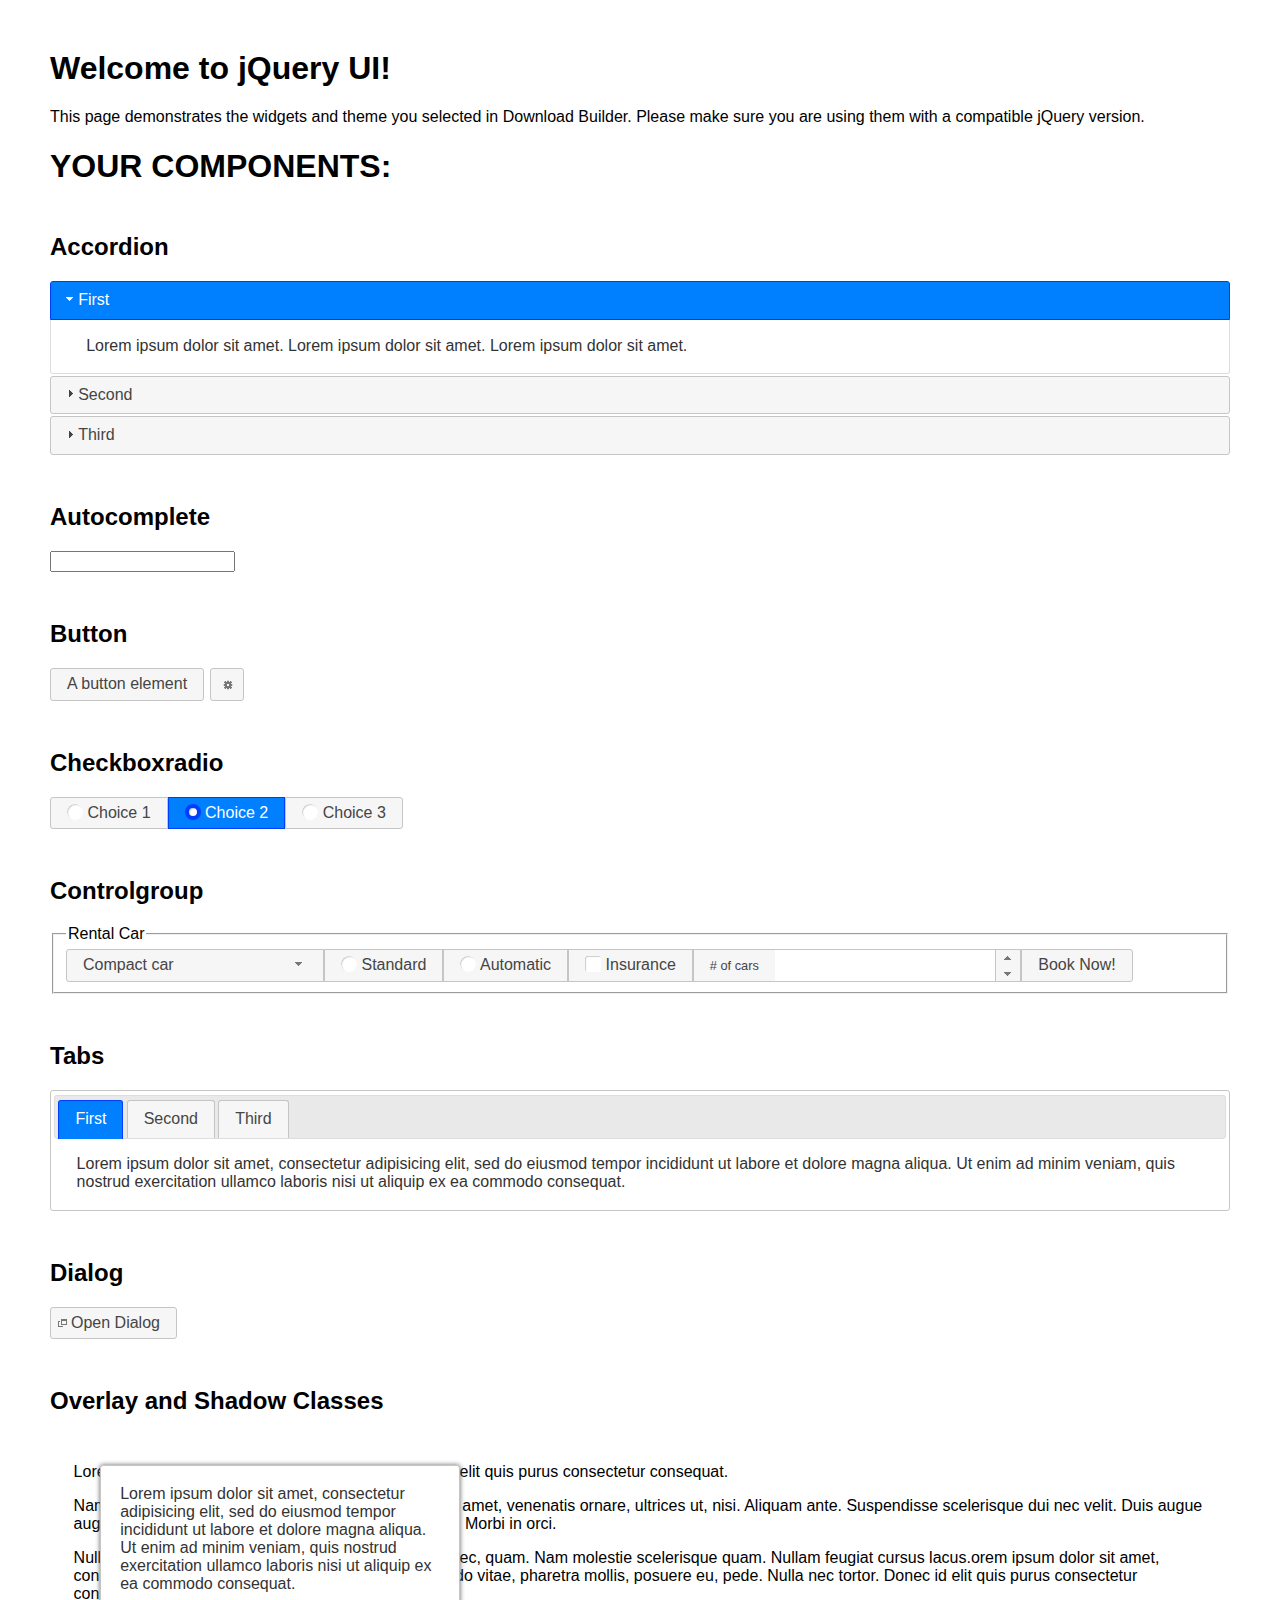
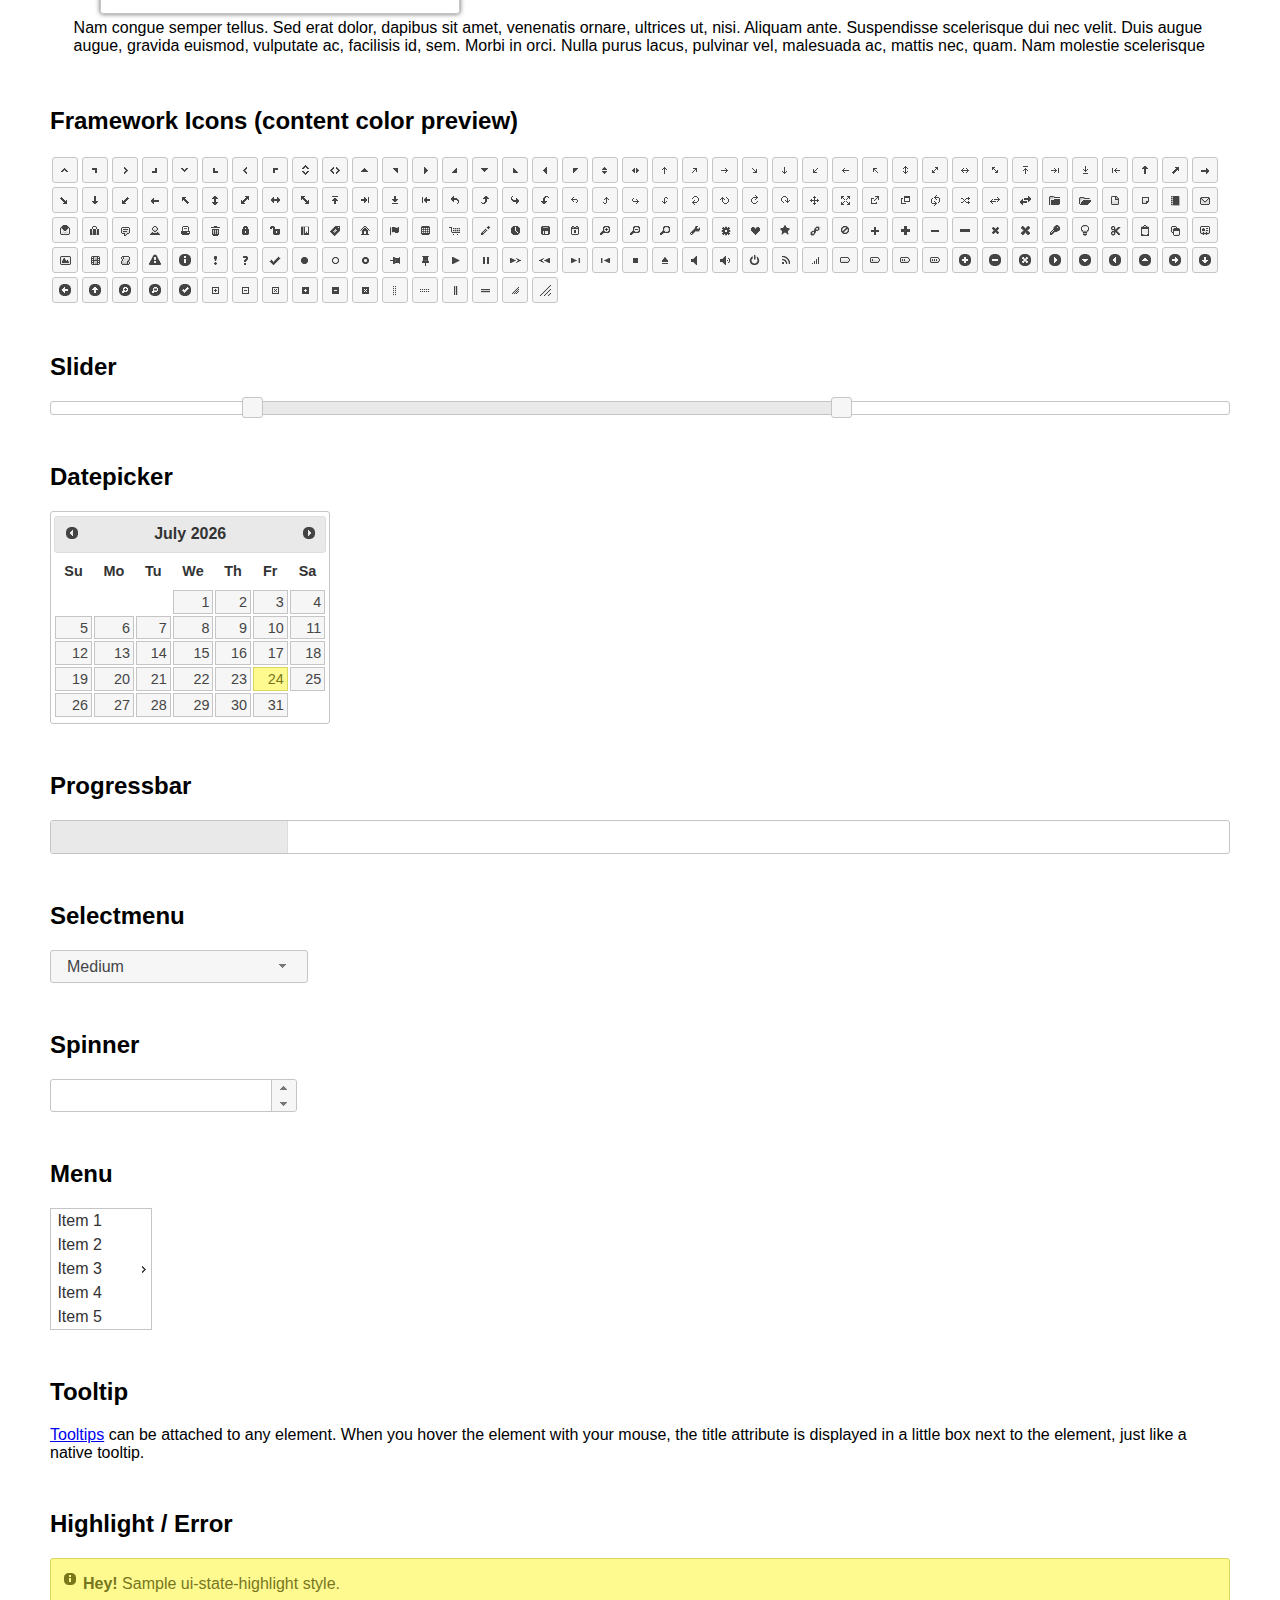
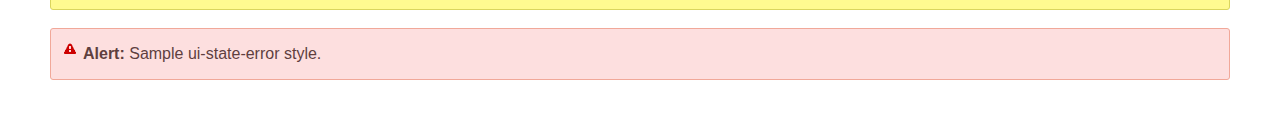
<file: js/jquery-ui-1.12.1/index.html>
<!doctype html>
<html lang="us">
<head>
	<meta charset="utf-8">
	<title>jQuery UI Example Page</title>
	<link href="jquery-ui.css" rel="stylesheet">
	<style>
	body{
		font-family: "Trebuchet MS", sans-serif;
		margin: 50px;
	}
	.demoHeaders {
		margin-top: 2em;
	}
	#dialog-link {
		padding: .4em 1em .4em 20px;
		text-decoration: none;
		position: relative;
	}
	#dialog-link span.ui-icon {
		margin: 0 5px 0 0;
		position: absolute;
		left: .2em;
		top: 50%;
		margin-top: -8px;
	}
	#icons {
		margin: 0;
		padding: 0;
	}
	#icons li {
		margin: 2px;
		position: relative;
		padding: 4px 0;
		cursor: pointer;
		float: left;
		list-style: none;
	}
	#icons span.ui-icon {
		float: left;
		margin: 0 4px;
	}
	.fakewindowcontain .ui-widget-overlay {
		position: absolute;
	}
	select {
		width: 200px;
	}
	</style>
</head>
<body>

<h1>Welcome to jQuery UI!</h1>

<div class="ui-widget">
	<p>This page demonstrates the widgets and theme you selected in Download Builder. Please make sure you are using them with a compatible jQuery version.</p>
</div>

<h1>YOUR COMPONENTS:</h1>


<!-- Accordion -->
<h2 class="demoHeaders">Accordion</h2>
<div id="accordion">
	<h3>First</h3>
	<div>Lorem ipsum dolor sit amet. Lorem ipsum dolor sit amet. Lorem ipsum dolor sit amet.</div>
	<h3>Second</h3>
	<div>Phasellus mattis tincidunt nibh.</div>
	<h3>Third</h3>
	<div>Nam dui erat, auctor a, dignissim quis.</div>
</div>



<!-- Autocomplete -->
<h2 class="demoHeaders">Autocomplete</h2>
<div>
	<input id="autocomplete" title="type &quot;a&quot;">
</div>



<!-- Button -->
<h2 class="demoHeaders">Button</h2>
<button id="button">A button element</button>
<button id="button-icon">An icon-only button</button>



<!-- Checkboxradio -->
<h2 class="demoHeaders">Checkboxradio</h2>
<form style="margin-top: 1em;">
	<div id="radioset">
		<input type="radio" id="radio1" name="radio"><label for="radio1">Choice 1</label>
		<input type="radio" id="radio2" name="radio" checked="checked"><label for="radio2">Choice 2</label>
		<input type="radio" id="radio3" name="radio"><label for="radio3">Choice 3</label>
	</div>
</form>



<!-- Controlgroup -->
<h2 class="demoHeaders">Controlgroup</h2>
<fieldset>
	<legend>Rental Car</legend>
	<div id="controlgroup">
		<select id="car-type">
			<option>Compact car</option>
			<option>Midsize car</option>
			<option>Full size car</option>
			<option>SUV</option>
			<option>Luxury</option>
			<option>Truck</option>
			<option>Van</option>
		</select>
		<label for="transmission-standard">Standard</label>
		<input type="radio" name="transmission" id="transmission-standard">
		<label for="transmission-automatic">Automatic</label>
		<input type="radio" name="transmission" id="transmission-automatic">
		<label for="insurance">Insurance</label>
		<input type="checkbox" name="insurance" id="insurance">
		<label for="horizontal-spinner" class="ui-controlgroup-label"># of cars</label>
		<input id="horizontal-spinner" class="ui-spinner-input">
		<button>Book Now!</button>
	</div>
</fieldset>



<!-- Tabs -->
<h2 class="demoHeaders">Tabs</h2>
<div id="tabs">
	<ul>
		<li><a href="#tabs-1">First</a></li>
		<li><a href="#tabs-2">Second</a></li>
		<li><a href="#tabs-3">Third</a></li>
	</ul>
	<div id="tabs-1">Lorem ipsum dolor sit amet, consectetur adipisicing elit, sed do eiusmod tempor incididunt ut labore et dolore magna aliqua. Ut enim ad minim veniam, quis nostrud exercitation ullamco laboris nisi ut aliquip ex ea commodo consequat.</div>
	<div id="tabs-2">Phasellus mattis tincidunt nibh. Cras orci urna, blandit id, pretium vel, aliquet ornare, felis. Maecenas scelerisque sem non nisl. Fusce sed lorem in enim dictum bibendum.</div>
	<div id="tabs-3">Nam dui erat, auctor a, dignissim quis, sollicitudin eu, felis. Pellentesque nisi urna, interdum eget, sagittis et, consequat vestibulum, lacus. Mauris porttitor ullamcorper augue.</div>
</div>



<h2 class="demoHeaders">Dialog</h2>
<p>
	<button id="dialog-link" class="ui-button ui-corner-all ui-widget">
		<span class="ui-icon ui-icon-newwin"></span>Open Dialog
	</button>
</p>

<h2 class="demoHeaders">Overlay and Shadow Classes</h2>
<div style="position: relative; width: 96%; height: 200px; padding:1% 2%; overflow:hidden;" class="fakewindowcontain">
	<p>Lorem ipsum dolor sit amet,  Nulla nec tortor. Donec id elit quis purus consectetur consequat. </p><p>Nam congue semper tellus. Sed erat dolor, dapibus sit amet, venenatis ornare, ultrices ut, nisi. Aliquam ante. Suspendisse scelerisque dui nec velit. Duis augue augue, gravida euismod, vulputate ac, facilisis id, sem. Morbi in orci. </p><p>Nulla purus lacus, pulvinar vel, malesuada ac, mattis nec, quam. Nam molestie scelerisque quam. Nullam feugiat cursus lacus.orem ipsum dolor sit amet, consectetur adipiscing elit. Donec libero risus, commodo vitae, pharetra mollis, posuere eu, pede. Nulla nec tortor. Donec id elit quis purus consectetur consequat. </p><p>Nam congue semper tellus. Sed erat dolor, dapibus sit amet, venenatis ornare, ultrices ut, nisi. Aliquam ante. Suspendisse scelerisque dui nec velit. Duis augue augue, gravida euismod, vulputate ac, facilisis id, sem. Morbi in orci. Nulla purus lacus, pulvinar vel, malesuada ac, mattis nec, quam. Nam molestie scelerisque quam. </p><p>Nullam feugiat cursus lacus.orem ipsum dolor sit amet, consectetur adipiscing elit. Donec libero risus, commodo vitae, pharetra mollis, posuere eu, pede. Nulla nec tortor. Donec id elit quis purus consectetur consequat. Nam congue semper tellus. Sed erat dolor, dapibus sit amet, venenatis ornare, ultrices ut, nisi. Aliquam ante. </p><p>Suspendisse scelerisque dui nec velit. Duis augue augue, gravida euismod, vulputate ac, facilisis id, sem. Morbi in orci. Nulla purus lacus, pulvinar vel, malesuada ac, mattis nec, quam. Nam molestie scelerisque quam. Nullam feugiat cursus lacus.orem ipsum dolor sit amet, consectetur adipiscing elit. Donec libero risus, commodo vitae, pharetra mollis, posuere eu, pede. Nulla nec tortor. Donec id elit quis purus consectetur consequat. Nam congue semper tellus. Sed erat dolor, dapibus sit amet, venenatis ornare, ultrices ut, nisi. </p>

	<!-- ui-dialog -->
	<div class="ui-widget-overlay ui-front"></div>
	<div style="position: absolute; width: 320px; left: 50px; top: 30px; padding: 1.2em" class="ui-widget ui-front ui-widget-content ui-corner-all ui-widget-shadow">
		Lorem ipsum dolor sit amet, consectetur adipisicing elit, sed do eiusmod tempor incididunt ut labore et dolore magna aliqua. Ut enim ad minim veniam, quis nostrud exercitation ullamco laboris nisi ut aliquip ex ea commodo consequat.
	</div>

</div>

<!-- ui-dialog -->
<div id="dialog" title="Dialog Title">
	<p>Lorem ipsum dolor sit amet, consectetur adipisicing elit, sed do eiusmod tempor incididunt ut labore et dolore magna aliqua. Ut enim ad minim veniam, quis nostrud exercitation ullamco laboris nisi ut aliquip ex ea commodo consequat.</p>
</div>



<h2 class="demoHeaders">Framework Icons (content color preview)</h2>
<ul id="icons" class="ui-widget ui-helper-clearfix">
	<li class="ui-state-default ui-corner-all" title=".ui-icon-caret-1-n"><span class="ui-icon ui-icon-caret-1-n"></span></li>
	<li class="ui-state-default ui-corner-all" title=".ui-icon-caret-1-ne"><span class="ui-icon ui-icon-caret-1-ne"></span></li>
	<li class="ui-state-default ui-corner-all" title=".ui-icon-caret-1-e"><span class="ui-icon ui-icon-caret-1-e"></span></li>
	<li class="ui-state-default ui-corner-all" title=".ui-icon-caret-1-se"><span class="ui-icon ui-icon-caret-1-se"></span></li>
	<li class="ui-state-default ui-corner-all" title=".ui-icon-caret-1-s"><span class="ui-icon ui-icon-caret-1-s"></span></li>
	<li class="ui-state-default ui-corner-all" title=".ui-icon-caret-1-sw"><span class="ui-icon ui-icon-caret-1-sw"></span></li>
	<li class="ui-state-default ui-corner-all" title=".ui-icon-caret-1-w"><span class="ui-icon ui-icon-caret-1-w"></span></li>
	<li class="ui-state-default ui-corner-all" title=".ui-icon-caret-1-nw"><span class="ui-icon ui-icon-caret-1-nw"></span></li>
	<li class="ui-state-default ui-corner-all" title=".ui-icon-caret-2-n-s"><span class="ui-icon ui-icon-caret-2-n-s"></span></li>
	<li class="ui-state-default ui-corner-all" title=".ui-icon-caret-2-e-w"><span class="ui-icon ui-icon-caret-2-e-w"></span></li>
	<li class="ui-state-default ui-corner-all" title=".ui-icon-triangle-1-n"><span class="ui-icon ui-icon-triangle-1-n"></span></li>
	<li class="ui-state-default ui-corner-all" title=".ui-icon-triangle-1-ne"><span class="ui-icon ui-icon-triangle-1-ne"></span></li>
	<li class="ui-state-default ui-corner-all" title=".ui-icon-triangle-1-e"><span class="ui-icon ui-icon-triangle-1-e"></span></li>
	<li class="ui-state-default ui-corner-all" title=".ui-icon-triangle-1-se"><span class="ui-icon ui-icon-triangle-1-se"></span></li>
	<li class="ui-state-default ui-corner-all" title=".ui-icon-triangle-1-s"><span class="ui-icon ui-icon-triangle-1-s"></span></li>
	<li class="ui-state-default ui-corner-all" title=".ui-icon-triangle-1-sw"><span class="ui-icon ui-icon-triangle-1-sw"></span></li>
	<li class="ui-state-default ui-corner-all" title=".ui-icon-triangle-1-w"><span class="ui-icon ui-icon-triangle-1-w"></span></li>
	<li class="ui-state-default ui-corner-all" title=".ui-icon-triangle-1-nw"><span class="ui-icon ui-icon-triangle-1-nw"></span></li>
	<li class="ui-state-default ui-corner-all" title=".ui-icon-triangle-2-n-s"><span class="ui-icon ui-icon-triangle-2-n-s"></span></li>
	<li class="ui-state-default ui-corner-all" title=".ui-icon-triangle-2-e-w"><span class="ui-icon ui-icon-triangle-2-e-w"></span></li>
	<li class="ui-state-default ui-corner-all" title=".ui-icon-arrow-1-n"><span class="ui-icon ui-icon-arrow-1-n"></span></li>
	<li class="ui-state-default ui-corner-all" title=".ui-icon-arrow-1-ne"><span class="ui-icon ui-icon-arrow-1-ne"></span></li>
	<li class="ui-state-default ui-corner-all" title=".ui-icon-arrow-1-e"><span class="ui-icon ui-icon-arrow-1-e"></span></li>
	<li class="ui-state-default ui-corner-all" title=".ui-icon-arrow-1-se"><span class="ui-icon ui-icon-arrow-1-se"></span></li>
	<li class="ui-state-default ui-corner-all" title=".ui-icon-arrow-1-s"><span class="ui-icon ui-icon-arrow-1-s"></span></li>
	<li class="ui-state-default ui-corner-all" title=".ui-icon-arrow-1-sw"><span class="ui-icon ui-icon-arrow-1-sw"></span></li>
	<li class="ui-state-default ui-corner-all" title=".ui-icon-arrow-1-w"><span class="ui-icon ui-icon-arrow-1-w"></span></li>
	<li class="ui-state-default ui-corner-all" title=".ui-icon-arrow-1-nw"><span class="ui-icon ui-icon-arrow-1-nw"></span></li>
	<li class="ui-state-default ui-corner-all" title=".ui-icon-arrow-2-n-s"><span class="ui-icon ui-icon-arrow-2-n-s"></span></li>
	<li class="ui-state-default ui-corner-all" title=".ui-icon-arrow-2-ne-sw"><span class="ui-icon ui-icon-arrow-2-ne-sw"></span></li>
	<li class="ui-state-default ui-corner-all" title=".ui-icon-arrow-2-e-w"><span class="ui-icon ui-icon-arrow-2-e-w"></span></li>
	<li class="ui-state-default ui-corner-all" title=".ui-icon-arrow-2-se-nw"><span class="ui-icon ui-icon-arrow-2-se-nw"></span></li>
	<li class="ui-state-default ui-corner-all" title=".ui-icon-arrowstop-1-n"><span class="ui-icon ui-icon-arrowstop-1-n"></span></li>
	<li class="ui-state-default ui-corner-all" title=".ui-icon-arrowstop-1-e"><span class="ui-icon ui-icon-arrowstop-1-e"></span></li>
	<li class="ui-state-default ui-corner-all" title=".ui-icon-arrowstop-1-s"><span class="ui-icon ui-icon-arrowstop-1-s"></span></li>
	<li class="ui-state-default ui-corner-all" title=".ui-icon-arrowstop-1-w"><span class="ui-icon ui-icon-arrowstop-1-w"></span></li>
	<li class="ui-state-default ui-corner-all" title=".ui-icon-arrowthick-1-n"><span class="ui-icon ui-icon-arrowthick-1-n"></span></li>
	<li class="ui-state-default ui-corner-all" title=".ui-icon-arrowthick-1-ne"><span class="ui-icon ui-icon-arrowthick-1-ne"></span></li>
	<li class="ui-state-default ui-corner-all" title=".ui-icon-arrowthick-1-e"><span class="ui-icon ui-icon-arrowthick-1-e"></span></li>
	<li class="ui-state-default ui-corner-all" title=".ui-icon-arrowthick-1-se"><span class="ui-icon ui-icon-arrowthick-1-se"></span></li>
	<li class="ui-state-default ui-corner-all" title=".ui-icon-arrowthick-1-s"><span class="ui-icon ui-icon-arrowthick-1-s"></span></li>
	<li class="ui-state-default ui-corner-all" title=".ui-icon-arrowthick-1-sw"><span class="ui-icon ui-icon-arrowthick-1-sw"></span></li>
	<li class="ui-state-default ui-corner-all" title=".ui-icon-arrowthick-1-w"><span class="ui-icon ui-icon-arrowthick-1-w"></span></li>
	<li class="ui-state-default ui-corner-all" title=".ui-icon-arrowthick-1-nw"><span class="ui-icon ui-icon-arrowthick-1-nw"></span></li>
	<li class="ui-state-default ui-corner-all" title=".ui-icon-arrowthick-2-n-s"><span class="ui-icon ui-icon-arrowthick-2-n-s"></span></li>
	<li class="ui-state-default ui-corner-all" title=".ui-icon-arrowthick-2-ne-sw"><span class="ui-icon ui-icon-arrowthick-2-ne-sw"></span></li>
	<li class="ui-state-default ui-corner-all" title=".ui-icon-arrowthick-2-e-w"><span class="ui-icon ui-icon-arrowthick-2-e-w"></span></li>
	<li class="ui-state-default ui-corner-all" title=".ui-icon-arrowthick-2-se-nw"><span class="ui-icon ui-icon-arrowthick-2-se-nw"></span></li>
	<li class="ui-state-default ui-corner-all" title=".ui-icon-arrowthickstop-1-n"><span class="ui-icon ui-icon-arrowthickstop-1-n"></span></li>
	<li class="ui-state-default ui-corner-all" title=".ui-icon-arrowthickstop-1-e"><span class="ui-icon ui-icon-arrowthickstop-1-e"></span></li>
	<li class="ui-state-default ui-corner-all" title=".ui-icon-arrowthickstop-1-s"><span class="ui-icon ui-icon-arrowthickstop-1-s"></span></li>
	<li class="ui-state-default ui-corner-all" title=".ui-icon-arrowthickstop-1-w"><span class="ui-icon ui-icon-arrowthickstop-1-w"></span></li>
	<li class="ui-state-default ui-corner-all" title=".ui-icon-arrowreturnthick-1-w"><span class="ui-icon ui-icon-arrowreturnthick-1-w"></span></li>
	<li class="ui-state-default ui-corner-all" title=".ui-icon-arrowreturnthick-1-n"><span class="ui-icon ui-icon-arrowreturnthick-1-n"></span></li>
	<li class="ui-state-default ui-corner-all" title=".ui-icon-arrowreturnthick-1-e"><span class="ui-icon ui-icon-arrowreturnthick-1-e"></span></li>
	<li class="ui-state-default ui-corner-all" title=".ui-icon-arrowreturnthick-1-s"><span class="ui-icon ui-icon-arrowreturnthick-1-s"></span></li>
	<li class="ui-state-default ui-corner-all" title=".ui-icon-arrowreturn-1-w"><span class="ui-icon ui-icon-arrowreturn-1-w"></span></li>
	<li class="ui-state-default ui-corner-all" title=".ui-icon-arrowreturn-1-n"><span class="ui-icon ui-icon-arrowreturn-1-n"></span></li>
	<li class="ui-state-default ui-corner-all" title=".ui-icon-arrowreturn-1-e"><span class="ui-icon ui-icon-arrowreturn-1-e"></span></li>
	<li class="ui-state-default ui-corner-all" title=".ui-icon-arrowreturn-1-s"><span class="ui-icon ui-icon-arrowreturn-1-s"></span></li>
	<li class="ui-state-default ui-corner-all" title=".ui-icon-arrowrefresh-1-w"><span class="ui-icon ui-icon-arrowrefresh-1-w"></span></li>
	<li class="ui-state-default ui-corner-all" title=".ui-icon-arrowrefresh-1-n"><span class="ui-icon ui-icon-arrowrefresh-1-n"></span></li>
	<li class="ui-state-default ui-corner-all" title=".ui-icon-arrowrefresh-1-e"><span class="ui-icon ui-icon-arrowrefresh-1-e"></span></li>
	<li class="ui-state-default ui-corner-all" title=".ui-icon-arrowrefresh-1-s"><span class="ui-icon ui-icon-arrowrefresh-1-s"></span></li>
	<li class="ui-state-default ui-corner-all" title=".ui-icon-arrow-4"><span class="ui-icon ui-icon-arrow-4"></span></li>
	<li class="ui-state-default ui-corner-all" title=".ui-icon-arrow-4-diag"><span class="ui-icon ui-icon-arrow-4-diag"></span></li>
	<li class="ui-state-default ui-corner-all" title=".ui-icon-extlink"><span class="ui-icon ui-icon-extlink"></span></li>
	<li class="ui-state-default ui-corner-all" title=".ui-icon-newwin"><span class="ui-icon ui-icon-newwin"></span></li>
	<li class="ui-state-default ui-corner-all" title=".ui-icon-refresh"><span class="ui-icon ui-icon-refresh"></span></li>
	<li class="ui-state-default ui-corner-all" title=".ui-icon-shuffle"><span class="ui-icon ui-icon-shuffle"></span></li>
	<li class="ui-state-default ui-corner-all" title=".ui-icon-transfer-e-w"><span class="ui-icon ui-icon-transfer-e-w"></span></li>
	<li class="ui-state-default ui-corner-all" title=".ui-icon-transferthick-e-w"><span class="ui-icon ui-icon-transferthick-e-w"></span></li>
	<li class="ui-state-default ui-corner-all" title=".ui-icon-folder-collapsed"><span class="ui-icon ui-icon-folder-collapsed"></span></li>
	<li class="ui-state-default ui-corner-all" title=".ui-icon-folder-open"><span class="ui-icon ui-icon-folder-open"></span></li>
	<li class="ui-state-default ui-corner-all" title=".ui-icon-document"><span class="ui-icon ui-icon-document"></span></li>
	<li class="ui-state-default ui-corner-all" title=".ui-icon-document-b"><span class="ui-icon ui-icon-document-b"></span></li>
	<li class="ui-state-default ui-corner-all" title=".ui-icon-note"><span class="ui-icon ui-icon-note"></span></li>
	<li class="ui-state-default ui-corner-all" title=".ui-icon-mail-closed"><span class="ui-icon ui-icon-mail-closed"></span></li>
	<li class="ui-state-default ui-corner-all" title=".ui-icon-mail-open"><span class="ui-icon ui-icon-mail-open"></span></li>
	<li class="ui-state-default ui-corner-all" title=".ui-icon-suitcase"><span class="ui-icon ui-icon-suitcase"></span></li>
	<li class="ui-state-default ui-corner-all" title=".ui-icon-comment"><span class="ui-icon ui-icon-comment"></span></li>
	<li class="ui-state-default ui-corner-all" title=".ui-icon-person"><span class="ui-icon ui-icon-person"></span></li>
	<li class="ui-state-default ui-corner-all" title=".ui-icon-print"><span class="ui-icon ui-icon-print"></span></li>
	<li class="ui-state-default ui-corner-all" title=".ui-icon-trash"><span class="ui-icon ui-icon-trash"></span></li>
	<li class="ui-state-default ui-corner-all" title=".ui-icon-locked"><span class="ui-icon ui-icon-locked"></span></li>
	<li class="ui-state-default ui-corner-all" title=".ui-icon-unlocked"><span class="ui-icon ui-icon-unlocked"></span></li>
	<li class="ui-state-default ui-corner-all" title=".ui-icon-bookmark"><span class="ui-icon ui-icon-bookmark"></span></li>
	<li class="ui-state-default ui-corner-all" title=".ui-icon-tag"><span class="ui-icon ui-icon-tag"></span></li>
	<li class="ui-state-default ui-corner-all" title=".ui-icon-home"><span class="ui-icon ui-icon-home"></span></li>
	<li class="ui-state-default ui-corner-all" title=".ui-icon-flag"><span class="ui-icon ui-icon-flag"></span></li>
	<li class="ui-state-default ui-corner-all" title=".ui-icon-calculator"><span class="ui-icon ui-icon-calculator"></span></li>
	<li class="ui-state-default ui-corner-all" title=".ui-icon-cart"><span class="ui-icon ui-icon-cart"></span></li>
	<li class="ui-state-default ui-corner-all" title=".ui-icon-pencil"><span class="ui-icon ui-icon-pencil"></span></li>
	<li class="ui-state-default ui-corner-all" title=".ui-icon-clock"><span class="ui-icon ui-icon-clock"></span></li>
	<li class="ui-state-default ui-corner-all" title=".ui-icon-disk"><span class="ui-icon ui-icon-disk"></span></li>
	<li class="ui-state-default ui-corner-all" title=".ui-icon-calendar"><span class="ui-icon ui-icon-calendar"></span></li>
	<li class="ui-state-default ui-corner-all" title=".ui-icon-zoomin"><span class="ui-icon ui-icon-zoomin"></span></li>
	<li class="ui-state-default ui-corner-all" title=".ui-icon-zoomout"><span class="ui-icon ui-icon-zoomout"></span></li>
	<li class="ui-state-default ui-corner-all" title=".ui-icon-search"><span class="ui-icon ui-icon-search"></span></li>
	<li class="ui-state-default ui-corner-all" title=".ui-icon-wrench"><span class="ui-icon ui-icon-wrench"></span></li>
	<li class="ui-state-default ui-corner-all" title=".ui-icon-gear"><span class="ui-icon ui-icon-gear"></span></li>
	<li class="ui-state-default ui-corner-all" title=".ui-icon-heart"><span class="ui-icon ui-icon-heart"></span></li>
	<li class="ui-state-default ui-corner-all" title=".ui-icon-star"><span class="ui-icon ui-icon-star"></span></li>
	<li class="ui-state-default ui-corner-all" title=".ui-icon-link"><span class="ui-icon ui-icon-link"></span></li>
	<li class="ui-state-default ui-corner-all" title=".ui-icon-cancel"><span class="ui-icon ui-icon-cancel"></span></li>
	<li class="ui-state-default ui-corner-all" title=".ui-icon-plus"><span class="ui-icon ui-icon-plus"></span></li>
	<li class="ui-state-default ui-corner-all" title=".ui-icon-plusthick"><span class="ui-icon ui-icon-plusthick"></span></li>
	<li class="ui-state-default ui-corner-all" title=".ui-icon-minus"><span class="ui-icon ui-icon-minus"></span></li>
	<li class="ui-state-default ui-corner-all" title=".ui-icon-minusthick"><span class="ui-icon ui-icon-minusthick"></span></li>
	<li class="ui-state-default ui-corner-all" title=".ui-icon-close"><span class="ui-icon ui-icon-close"></span></li>
	<li class="ui-state-default ui-corner-all" title=".ui-icon-closethick"><span class="ui-icon ui-icon-closethick"></span></li>
	<li class="ui-state-default ui-corner-all" title=".ui-icon-key"><span class="ui-icon ui-icon-key"></span></li>
	<li class="ui-state-default ui-corner-all" title=".ui-icon-lightbulb"><span class="ui-icon ui-icon-lightbulb"></span></li>
	<li class="ui-state-default ui-corner-all" title=".ui-icon-scissors"><span class="ui-icon ui-icon-scissors"></span></li>
	<li class="ui-state-default ui-corner-all" title=".ui-icon-clipboard"><span class="ui-icon ui-icon-clipboard"></span></li>
	<li class="ui-state-default ui-corner-all" title=".ui-icon-copy"><span class="ui-icon ui-icon-copy"></span></li>
	<li class="ui-state-default ui-corner-all" title=".ui-icon-contact"><span class="ui-icon ui-icon-contact"></span></li>
	<li class="ui-state-default ui-corner-all" title=".ui-icon-image"><span class="ui-icon ui-icon-image"></span></li>
	<li class="ui-state-default ui-corner-all" title=".ui-icon-video"><span class="ui-icon ui-icon-video"></span></li>
	<li class="ui-state-default ui-corner-all" title=".ui-icon-script"><span class="ui-icon ui-icon-script"></span></li>
	<li class="ui-state-default ui-corner-all" title=".ui-icon-alert"><span class="ui-icon ui-icon-alert"></span></li>
	<li class="ui-state-default ui-corner-all" title=".ui-icon-info"><span class="ui-icon ui-icon-info"></span></li>
	<li class="ui-state-default ui-corner-all" title=".ui-icon-notice"><span class="ui-icon ui-icon-notice"></span></li>
	<li class="ui-state-default ui-corner-all" title=".ui-icon-help"><span class="ui-icon ui-icon-help"></span></li>
	<li class="ui-state-default ui-corner-all" title=".ui-icon-check"><span class="ui-icon ui-icon-check"></span></li>
	<li class="ui-state-default ui-corner-all" title=".ui-icon-bullet"><span class="ui-icon ui-icon-bullet"></span></li>
	<li class="ui-state-default ui-corner-all" title=".ui-icon-radio-off"><span class="ui-icon ui-icon-radio-off"></span></li>
	<li class="ui-state-default ui-corner-all" title=".ui-icon-radio-on"><span class="ui-icon ui-icon-radio-on"></span></li>
	<li class="ui-state-default ui-corner-all" title=".ui-icon-pin-w"><span class="ui-icon ui-icon-pin-w"></span></li>
	<li class="ui-state-default ui-corner-all" title=".ui-icon-pin-s"><span class="ui-icon ui-icon-pin-s"></span></li>
	<li class="ui-state-default ui-corner-all" title=".ui-icon-play"><span class="ui-icon ui-icon-play"></span></li>
	<li class="ui-state-default ui-corner-all" title=".ui-icon-pause"><span class="ui-icon ui-icon-pause"></span></li>
	<li class="ui-state-default ui-corner-all" title=".ui-icon-seek-next"><span class="ui-icon ui-icon-seek-next"></span></li>
	<li class="ui-state-default ui-corner-all" title=".ui-icon-seek-prev"><span class="ui-icon ui-icon-seek-prev"></span></li>
	<li class="ui-state-default ui-corner-all" title=".ui-icon-seek-end"><span class="ui-icon ui-icon-seek-end"></span></li>
	<li class="ui-state-default ui-corner-all" title=".ui-icon-seek-first"><span class="ui-icon ui-icon-seek-first"></span></li>
	<li class="ui-state-default ui-corner-all" title=".ui-icon-stop"><span class="ui-icon ui-icon-stop"></span></li>
	<li class="ui-state-default ui-corner-all" title=".ui-icon-eject"><span class="ui-icon ui-icon-eject"></span></li>
	<li class="ui-state-default ui-corner-all" title=".ui-icon-volume-off"><span class="ui-icon ui-icon-volume-off"></span></li>
	<li class="ui-state-default ui-corner-all" title=".ui-icon-volume-on"><span class="ui-icon ui-icon-volume-on"></span></li>
	<li class="ui-state-default ui-corner-all" title=".ui-icon-power"><span class="ui-icon ui-icon-power"></span></li>
	<li class="ui-state-default ui-corner-all" title=".ui-icon-signal-diag"><span class="ui-icon ui-icon-signal-diag"></span></li>
	<li class="ui-state-default ui-corner-all" title=".ui-icon-signal"><span class="ui-icon ui-icon-signal"></span></li>
	<li class="ui-state-default ui-corner-all" title=".ui-icon-battery-0"><span class="ui-icon ui-icon-battery-0"></span></li>
	<li class="ui-state-default ui-corner-all" title=".ui-icon-battery-1"><span class="ui-icon ui-icon-battery-1"></span></li>
	<li class="ui-state-default ui-corner-all" title=".ui-icon-battery-2"><span class="ui-icon ui-icon-battery-2"></span></li>
	<li class="ui-state-default ui-corner-all" title=".ui-icon-battery-3"><span class="ui-icon ui-icon-battery-3"></span></li>
	<li class="ui-state-default ui-corner-all" title=".ui-icon-circle-plus"><span class="ui-icon ui-icon-circle-plus"></span></li>
	<li class="ui-state-default ui-corner-all" title=".ui-icon-circle-minus"><span class="ui-icon ui-icon-circle-minus"></span></li>
	<li class="ui-state-default ui-corner-all" title=".ui-icon-circle-close"><span class="ui-icon ui-icon-circle-close"></span></li>
	<li class="ui-state-default ui-corner-all" title=".ui-icon-circle-triangle-e"><span class="ui-icon ui-icon-circle-triangle-e"></span></li>
	<li class="ui-state-default ui-corner-all" title=".ui-icon-circle-triangle-s"><span class="ui-icon ui-icon-circle-triangle-s"></span></li>
	<li class="ui-state-default ui-corner-all" title=".ui-icon-circle-triangle-w"><span class="ui-icon ui-icon-circle-triangle-w"></span></li>
	<li class="ui-state-default ui-corner-all" title=".ui-icon-circle-triangle-n"><span class="ui-icon ui-icon-circle-triangle-n"></span></li>
	<li class="ui-state-default ui-corner-all" title=".ui-icon-circle-arrow-e"><span class="ui-icon ui-icon-circle-arrow-e"></span></li>
	<li class="ui-state-default ui-corner-all" title=".ui-icon-circle-arrow-s"><span class="ui-icon ui-icon-circle-arrow-s"></span></li>
	<li class="ui-state-default ui-corner-all" title=".ui-icon-circle-arrow-w"><span class="ui-icon ui-icon-circle-arrow-w"></span></li>
	<li class="ui-state-default ui-corner-all" title=".ui-icon-circle-arrow-n"><span class="ui-icon ui-icon-circle-arrow-n"></span></li>
	<li class="ui-state-default ui-corner-all" title=".ui-icon-circle-zoomin"><span class="ui-icon ui-icon-circle-zoomin"></span></li>
	<li class="ui-state-default ui-corner-all" title=".ui-icon-circle-zoomout"><span class="ui-icon ui-icon-circle-zoomout"></span></li>
	<li class="ui-state-default ui-corner-all" title=".ui-icon-circle-check"><span class="ui-icon ui-icon-circle-check"></span></li>
	<li class="ui-state-default ui-corner-all" title=".ui-icon-circlesmall-plus"><span class="ui-icon ui-icon-circlesmall-plus"></span></li>
	<li class="ui-state-default ui-corner-all" title=".ui-icon-circlesmall-minus"><span class="ui-icon ui-icon-circlesmall-minus"></span></li>
	<li class="ui-state-default ui-corner-all" title=".ui-icon-circlesmall-close"><span class="ui-icon ui-icon-circlesmall-close"></span></li>
	<li class="ui-state-default ui-corner-all" title=".ui-icon-squaresmall-plus"><span class="ui-icon ui-icon-squaresmall-plus"></span></li>
	<li class="ui-state-default ui-corner-all" title=".ui-icon-squaresmall-minus"><span class="ui-icon ui-icon-squaresmall-minus"></span></li>
	<li class="ui-state-default ui-corner-all" title=".ui-icon-squaresmall-close"><span class="ui-icon ui-icon-squaresmall-close"></span></li>
	<li class="ui-state-default ui-corner-all" title=".ui-icon-grip-dotted-vertical"><span class="ui-icon ui-icon-grip-dotted-vertical"></span></li>
	<li class="ui-state-default ui-corner-all" title=".ui-icon-grip-dotted-horizontal"><span class="ui-icon ui-icon-grip-dotted-horizontal"></span></li>
	<li class="ui-state-default ui-corner-all" title=".ui-icon-grip-solid-vertical"><span class="ui-icon ui-icon-grip-solid-vertical"></span></li>
	<li class="ui-state-default ui-corner-all" title=".ui-icon-grip-solid-horizontal"><span class="ui-icon ui-icon-grip-solid-horizontal"></span></li>
	<li class="ui-state-default ui-corner-all" title=".ui-icon-gripsmall-diagonal-se"><span class="ui-icon ui-icon-gripsmall-diagonal-se"></span></li>
	<li class="ui-state-default ui-corner-all" title=".ui-icon-grip-diagonal-se"><span class="ui-icon ui-icon-grip-diagonal-se"></span></li>
</ul>


<!-- Slider -->
<h2 class="demoHeaders">Slider</h2>
<div id="slider"></div>



<!-- Datepicker -->
<h2 class="demoHeaders">Datepicker</h2>
<div id="datepicker"></div>



<!-- Progressbar -->
<h2 class="demoHeaders">Progressbar</h2>
<div id="progressbar"></div>



<!-- Progressbar -->
<h2 class="demoHeaders">Selectmenu</h2>
<select id="selectmenu">
	<option>Slower</option>
	<option>Slow</option>
	<option selected="selected">Medium</option>
	<option>Fast</option>
	<option>Faster</option>
</select>



<!-- Spinner -->
<h2 class="demoHeaders">Spinner</h2>
<input id="spinner">



<!-- Menu -->
<h2 class="demoHeaders">Menu</h2>
<ul style="width:100px;" id="menu">
	<li><div>Item 1</div></li>
	<li><div>Item 2</div></li>
	<li><div>Item 3</div>
		<ul>
			<li><div>Item 3-1</div></li>
			<li><div>Item 3-2</div></li>
			<li><div>Item 3-3</div></li>
			<li><div>Item 3-4</div></li>
			<li><div>Item 3-5</div></li>
		</ul>
	</li>
	<li><div>Item 4</div></li>
	<li><div>Item 5</div></li>
</ul>



<!-- Tooltip -->
<h2 class="demoHeaders">Tooltip</h2>
<p id="tooltip">
	<a href="#" title="That&apos;s what this widget is">Tooltips</a> can be attached to any element. When you hover
the element with your mouse, the title attribute is displayed in a little box next to the element, just like a native tooltip.
</p>


<!-- Highlight / Error -->
<h2 class="demoHeaders">Highlight / Error</h2>
<div class="ui-widget">
	<div class="ui-state-highlight ui-corner-all" style="margin-top: 20px; padding: 0 .7em;">
		<p><span class="ui-icon ui-icon-info" style="float: left; margin-right: .3em;"></span>
		<strong>Hey!</strong> Sample ui-state-highlight style.</p>
	</div>
</div>
<br>
<div class="ui-widget">
	<div class="ui-state-error ui-corner-all" style="padding: 0 .7em;">
		<p><span class="ui-icon ui-icon-alert" style="float: left; margin-right: .3em;"></span>
		<strong>Alert:</strong> Sample ui-state-error style.</p>
	</div>
</div>

<script src="external/jquery/jquery.js"></script>
<script src="jquery-ui.js"></script>
<script>

$( "#accordion" ).accordion();



var availableTags = [
	"ActionScript",
	"AppleScript",
	"Asp",
	"BASIC",
	"C",
	"C++",
	"Clojure",
	"COBOL",
	"ColdFusion",
	"Erlang",
	"Fortran",
	"Groovy",
	"Haskell",
	"Java",
	"JavaScript",
	"Lisp",
	"Perl",
	"PHP",
	"Python",
	"Ruby",
	"Scala",
	"Scheme"
];
$( "#autocomplete" ).autocomplete({
	source: availableTags
});



$( "#button" ).button();
$( "#button-icon" ).button({
	icon: "ui-icon-gear",
	showLabel: false
});



$( "#radioset" ).buttonset();



$( "#controlgroup" ).controlgroup();



$( "#tabs" ).tabs();



$( "#dialog" ).dialog({
	autoOpen: false,
	width: 400,
	buttons: [
		{
			text: "Ok",
			click: function() {
				$( this ).dialog( "close" );
			}
		},
		{
			text: "Cancel",
			click: function() {
				$( this ).dialog( "close" );
			}
		}
	]
});

// Link to open the dialog
$( "#dialog-link" ).click(function( event ) {
	$( "#dialog" ).dialog( "open" );
	event.preventDefault();
});



$( "#datepicker" ).datepicker({
	inline: true
});



$( "#slider" ).slider({
	range: true,
	values: [ 17, 67 ]
});



$( "#progressbar" ).progressbar({
	value: 20
});



$( "#spinner" ).spinner();



$( "#menu" ).menu();



$( "#tooltip" ).tooltip();



$( "#selectmenu" ).selectmenu();


// Hover states on the static widgets
$( "#dialog-link, #icons li" ).hover(
	function() {
		$( this ).addClass( "ui-state-hover" );
	},
	function() {
		$( this ).removeClass( "ui-state-hover" );
	}
);
</script>
</body>
</html>
</file>
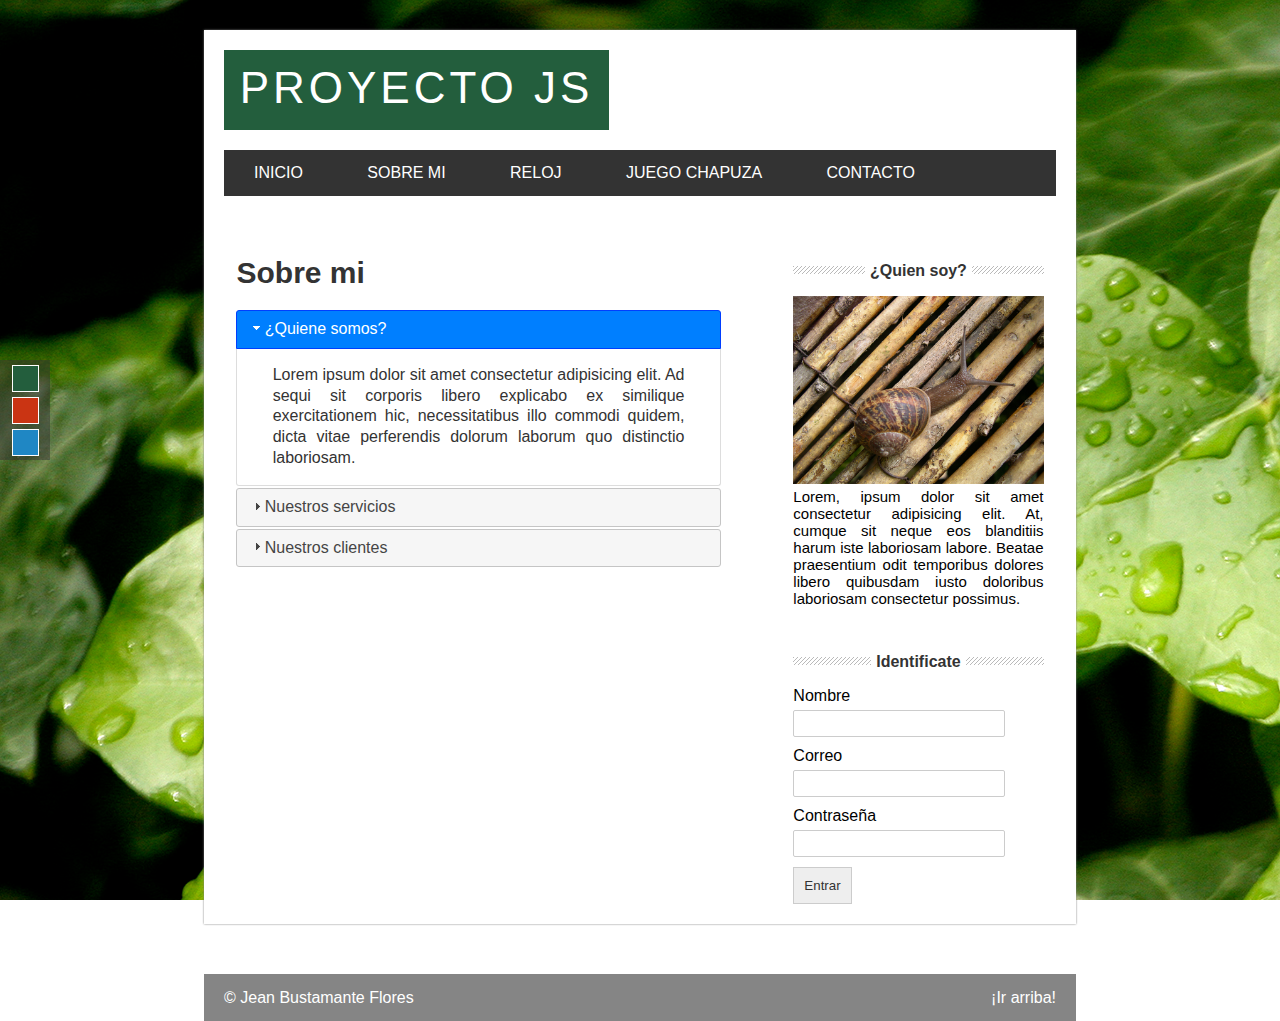
<file: about.html>
<!DOCTYPE html>
<html lang="es">

<head>
    <meta charset="UTF-8">
    <meta name="viewport" content="width=device-width, initial-scale=1.0">
    <title>Proyecto JS | Jean Bustamante</title>
    <link rel="stylesheet" href="css/styles.css">
    <link id="theme" rel="stylesheet" type="text/css" href="css/green.css">



    <!--jQuery-->
    <script src="https://ajax.googleapis.com/ajax/libs/jquery/3.1.1/jquery.min.js"></script>
    <link rel="stylesheet" href="js/jquery-ui-1.12.1/jquery-ui.min.css">
    <link rel="stylesheet" href="js/jquery-ui-1.12.1/jquery-ui.structure.min.css">
    <link rel="stylesheet" href="js/jquery-ui-1.12.1/jquery-ui.theme.min.css">
    <script src="js/jquery-ui-1.12.1/jquery-ui.min.js"></script>


    <!--Mis scripts-->
    <script src="js/styles.js"></script>

</head>

<body>
    <div id="selector-theme">
        <div id="to-green"></div>
        <div id="to-red"></div>
        <div id="to-blue"></div>
    </div>




    <section id="global">
        <!--CABECERA-->
        <header>
            <div id="logo">Proyecto JS</div>

            <div class="clearfix"></div>


            <nav id="menu">
                <ul>
                    <li><a href="index.html">Inicio</a></li>
                    <li><a href="about.html">Sobre mi</a></li>
                    <li><a href="reloj.html">Reloj</a></li>
                    <li><a href="#">Juego Chapuza</a></li>
                    <li><a href="contact.html">Contacto</a></li>
                </ul>
            </nav>
        </header>
        <!--CABECERA-->




        <!--CONTENIDO-->

        <section id="content">
            <div id="box">
                <!--CARGAR ACORDEON-->
                <h2>Sobre mi</h2>
                <div id="acordeon">
                    <h3>¿Quiene somos?</h3>
                    <p>Lorem ipsum dolor sit amet consectetur adipisicing elit. Ad sequi sit corporis libero explicabo
                        ex similique exercitationem hic, necessitatibus illo commodi quidem, dicta vitae perferendis
                        dolorum laborum quo distinctio laboriosam.</p>

                        <h3>Nuestros servicios</h3>
                    <p>Lorem ipsum dolor sit amet consectetur adipisicing elit. Ad sequi sit corporis libero explicabo
                        ex similique exercitationem hic, necessitatibus illo commodi quidem, dicta vitae perferendis
                        dolorum laborum quo distinctio laboriosam.</p>

                        <h3>Nuestros clientes</h3>
                    <p>Lorem ipsum dolor sit amet consectetur adipisicing elit. Ad sequi sit corporis libero explicabo
                        ex similique exercitationem hic, necessitatibus illo commodi quidem, dicta vitae perferendis
                        dolorum laborum quo distinctio laboriosam.</p>
                </div>

            </div>



            <aside id="sidebar">
                <div id="about">
                    <h4>
                        <span>¿Quien soy?</span>
                    </h4>
                    <img src="img/caracol.jpg" alt="">
                    <p>Lorem, ipsum dolor sit amet consectetur adipisicing elit. At, cumque sit neque eos blanditiis
                        harum iste laboriosam labore. Beatae praesentium odit temporibus dolores libero quibusdam iusto
                        doloribus laboriosam consectetur possimus.</p>
                </div>
                <div id="login">
                    <h4>
                        <span>Identificate</span>
                    </h4>
                    <form action="">
                        <label for="name">Nombre</label>
                        <input type="text" name="name" id="form_name">

                        <label for="email">Correo</label>
                        <input type="email" name="email">

                        <label for="password">Contraseña</label>
                        <input type="password" name="password">

                        <input type="submit" value="Entrar">
                    </form>
                </div>
            </aside>

            <div class="clearfix"></div>


            <!--CONTENIDO-->

        </section>
    </section>
    <footer>
        &copy; Jean Bustamante Flores
        <a href="#" class="subir">¡Ir arriba!</a>
    </footer>


</body>

</html>
</file>
<file: css/styles.css>
*{
    margin: 0px;
    padding: 0px;
    list-style: none;
}
.clearfix{
    float: none;
    clear: both;
}
body{
    background: url("../img/hojas.jpg");
    background-attachment: fixed;
}
#global{
    width: 65%;
    margin: 0px auto;
    margin-top: 30px;
    background: white;
    padding: 20px;
    box-shadow: 0px 0px 2px gray;
}
#logo{
    font-family: Verdana, Arial;
    font-size: 44px;
    letter-spacing: 4px;
    line-height: 75px;
    color: white;
    text-align: center;
    width: 385px;
    height: 80px;
    float: left;
    margin-bottom: 20px;
    text-transform: uppercase;
}

#menu{
font-family: Helvetica, Arial;
background: #333;
width: 100%;
text-transform: uppercase;
margin-bottom: 20px;
}
#menu ul{
    line-height: 46px;
    list-style: none;
    transition: all 300ms;
}
#menu ul li{
    height: 46px;
    display: inline-block;
}

#menu a{
    display: block;
    color: white;
    text-decoration: none;
    padding-left: 30px;
    padding-right: 30px;
}
#posts{
    width: 60%;
    float: left;
    font-family: Helvetica, Arial;
}
.post{
    padding: 7px;
    
}
h2{
    font-size: 30px;
    color: #333;
    font-family: Helvetica, Arial;
}
.post .date{
    display: block;
    color: gray;
    margin-top: 5px;
}
.post p{
    margin-top: 10px;
    margin-bottom: 20px;
    line-height: 22px;
    text-align: justify;
}
.button-more{
    font-size: 14px;
    text-align: center;
    display: block;
    padding: 15px;
    color: white;
    text-decoration: none;
    margin-top: 10px;
    width: 70px;
    margin-bottom: 20px;
}

#sidebar{
    font-family: Helvetica, Arial;
    width: 31%;
    float: right;
}
#sidebar h4{
    margin-top: 50px;
    margin-bottom: 20px;
    text-align: center;
    line-height: 10px;
    color: #333333;
    background: url("../img/lines.png") repeat-x;
}
#sidebar h4 span{
    background: white;
    padding: 5px;
}

#sidebar img{
    width: 100%;
}
#sidebar p{
    font-size: 15px;
    text-align: justify;
}

#content{
    width: 97%;
    margin: 0px auto;
}

form input[type=text],
form input[type=email],
form input[type=password],
form input[type=number],
form input[type=date],
select{
    padding: 5px;
    border-radius: 2px;
    border: 1px solid #cccccc;
    width: 80%;
    margin-bottom: 10px;
    margin-top: 5px;
}

form input[type=submit]{
    background: #eee;
    padding: 10px;
    border: 1px solid #cccccc;
    color: #333333;
    cursor: pointer;

}

footer{
    font-family: Helvetica, Arial;
    color: white;
    height: 47px;
    background: rgba(81, 81, 81, 0.70);
    margin: 0px auto;
    width: 65%;
    padding-left: 20px;
    padding-right: 20px;
    margin-top: 50px;
    line-height: 47px;
}

.bx-wrapper, .bx-viewport{
    height: 250px !important;
}


#selector-theme{
    position: fixed;
    top:40%;
    background-color: rgba(51, 51, 51, 0.5);
    width: 50px;
    height: 100px;
}

#to-green,
#to-red,
#to-blue{
    width: 25px;
    height: 25px;
    border: 1px solid white;
    display: block;
    margin: 0 auto;
    margin-top: 5px;
    margin-bottom: 5px;
    cursor: pointer;
}

#to-green{
    background-color: #235E3D;
}
#to-red{
    background-color: #CA3413;
}
#to-blue{
    background-color: #1F87C4;
}
.subir{
    color: white;
    text-decoration: none;
    float: right;
    display: block;
}

#box{
    width: 60%;
    float: left;
    margin-top: 40px;
}

#acordeon{
    margin-top: 20px;
}
#acordeon p{
    text-align: justify;
}

#reloj{
    font-size: 40px;
    font-weight: bold;
    font-family: Arial, Helvetica, sans-serif;
    color: #333;
    border: 5px dashed #333333;
    width: 30%;
    padding: 30px;
    margin: 0 auto;
}

#form_contact{
    width: 50%;
    margin-top: 15px;
    font-family: Arial, Helvetica, sans-serif;
}
#form_contact label{
    width: 100%;
    display: block;
    margin: 3px;

}
</file>
<file: css/green.css>
body{
    background: url("../img/hojas.jpg");
    background-attachment: fixed;
}


#logo{
    background: #235E3D;
}
#menu ul li:hover{
    background: #235E3D;
}
.button-more{
    background: #235E3D;
}
</file>
